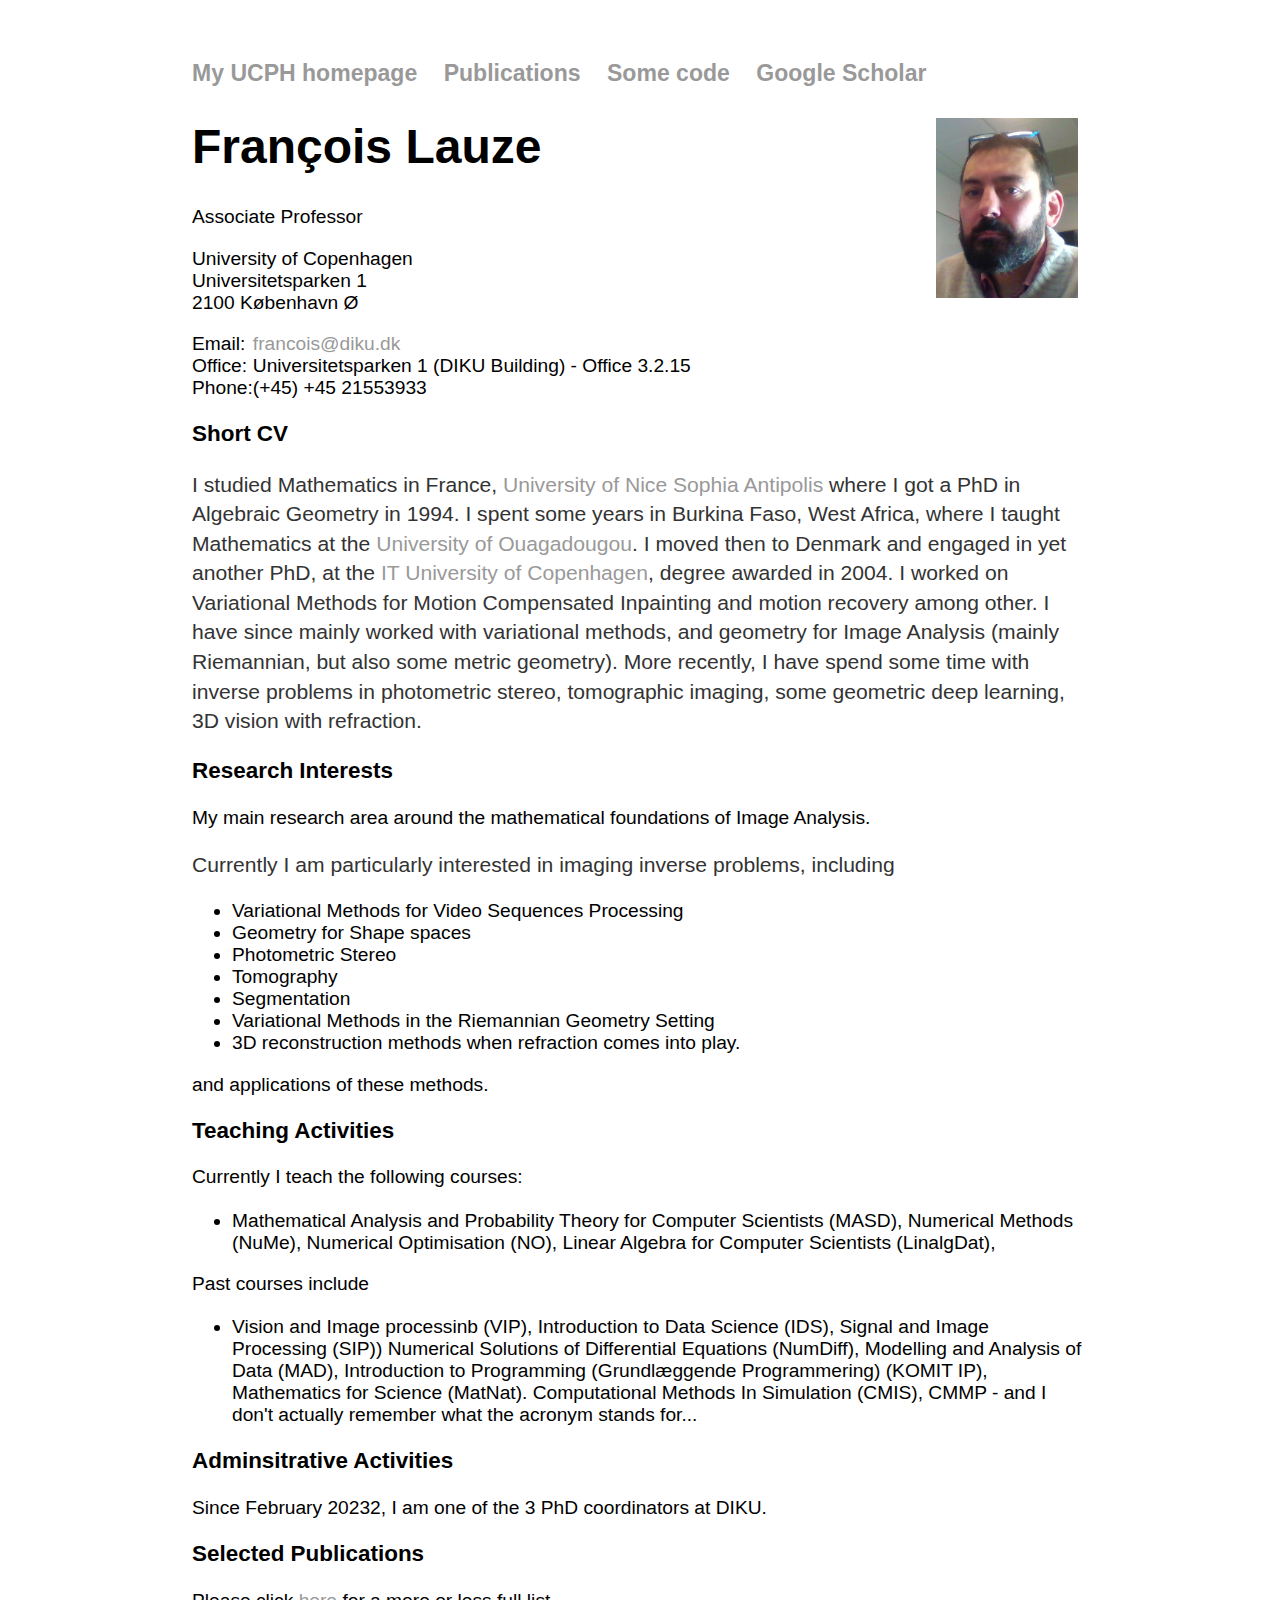
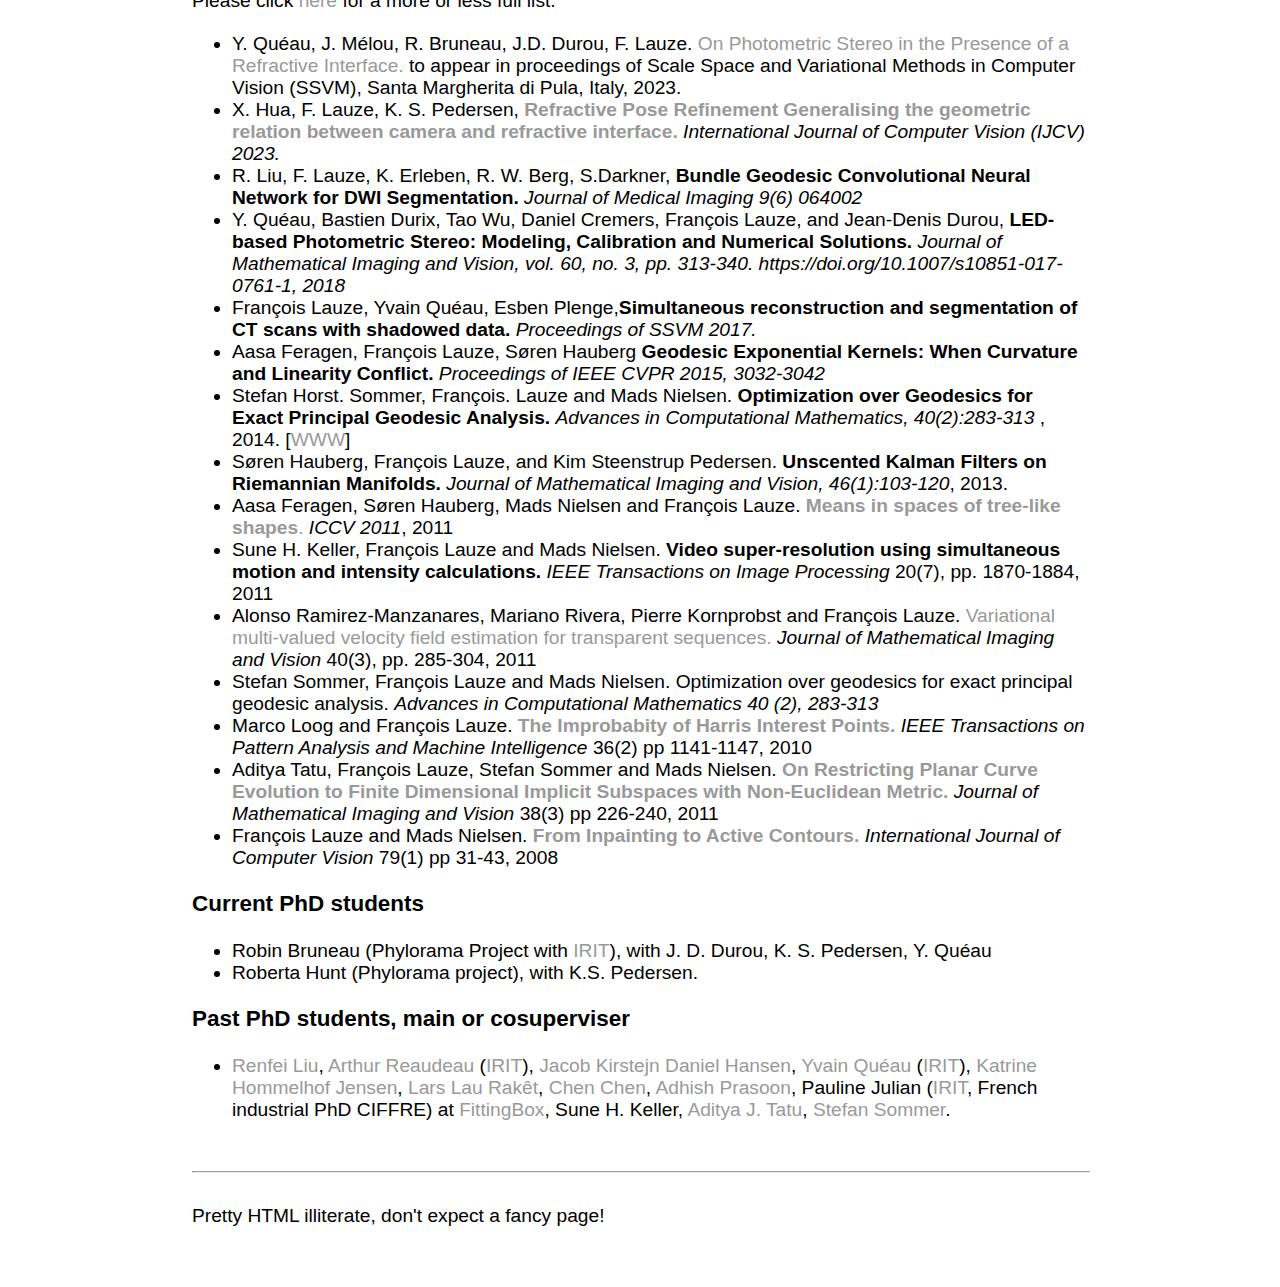
<file: index.html>
<!DOCTYPE html>
<!meta name="keywords" content="Fran&ccedil;ois Lauze,mathematical image analysis,homepage,variational methods,PDEs,partial differential equations,Riemannian geometry,metric geometry,numerical methods">
<html class="gr__loutchoa_github_io">
<head>
<title>Fran&ccedil;ois Lauze</title>
	<!-- link to main stylesheet -->
	<link rel="stylesheet" type="text/css" href="css/main.css">
</head>
<body data-gr-c-s-loaded="true">
<nav>
<ul>
<li>
<a href="https://di.ku.dk/english/staff/?pure=en/persons/200294">My UCPH homepage</a>
</li>
<li>
<a href="publications.html">Publications</a>
</li>
<li>
<a href="piecesofthings.html">Some code</a>
</li>
<li>
<a href=https://scholar.google.com/citations?user=V_QY5hQAAAAJ&hl=fr&hl=en">Google Scholar</a>
</li>
</ul>
</nav>
	
<p><img src="images/mezigue0116.png" style="height: 180px;
margin: 10px 10px 10px 10px;" align="right" alt="Image of Me"> </p>
<h1>Fran&ccedil;ois Lauze</h1>
Associate Professor


<dl>
  <table cellspacing="0" cellpadding="0" nosave="">
    <tbody>
      <tr><td>University of Copenhagen</td></tr>
      <tr><td>Universitetsparken 1</td></tr>
      <tr><td>2100 K&#248;benhavn &#216;</td></tr>
    </tbody>
  </table>
</dl>
<dl>
  <table cellspacing="0" cellpadding="0" nosave="">
    <tbody>
      <tr>
	<td>Email:</td>
	<td><a href="index.html#" onclick="this.href= 'mai' + 'lto:' + 'francois' + '&#64;' + 'diku.dk' ; return true;">francois<!-- @@@ -->&#64;<!-- @@@ -->diku<!-- nospam -->.<!-- nomorespam -->dk</a></td>
      </tr>
      <tr>
        <td>Office:</td> 
	<td>Universitetsparken 1 (DIKU Building) - Office 3.2.15</td>
      </tr>
      <!-- <tr>
        <td>Phone:</td>
	<td>(+45) +45 21553933</td>
      </tr>-->
        <td>Phone:</td>
	<td>(+45) +45 21553933</td>
      </tr>
	<tr>
    </tbody>
 </table>
</dl>
<h3>Short CV</h3>
<p>
I studied Mathematics in France, <a href="http://unice.fr">University of Nice Sophia Antipolis</a> where I got a PhD in Algebraic Geometry in 1994. I spent some years in Burkina Faso, West Africa, 
where I taught Mathematics at the <a href="http://www.univ-ouaga.bf">University of Ouagadougou</a>. I moved then to Denmark and engaged in yet another PhD, at the 
<a href="http://www.itu.dk">IT University of Copenhagen</a>,  degree awarded in 2004. I worked on Variational Methods for Motion Compensated Inpainting and motion recovery among other.  I have since mainly worked with variational methods, and geometry for Image Analysis (mainly Riemannian, but also some metric geometry). More recently, I have spend some time with inverse problems in photometric stereo, tomographic imaging, some geometric deep learning, 3D vision with refraction.
</p>

<h3>Research Interests</h3>
My main research area around the mathematical foundations of Image Analysis.<p>

Currently I am particularly interested in imaging inverse problems, including 
<ul class="imggrp">
<li>Variational Methods for Video Sequences Processing
<li>Geometry for Shape spaces
<li>Photometric Stereo
<li>Tomography
<li>Segmentation
<li>Variational Methods in the Riemannian Geometry Setting
<li>3D reconstruction methods when refraction comes into play.</li>
</ul>
and applications of these methods.


<h3>Teaching Activities</h3>
Currently I teach the following courses:<p>

<ul class="imggrp">

	<li> Mathematical Analysis and Probability Theory for Computer Scientists (MASD), Numerical Methods (NuMe), Numerical Optimisation (NO), Linear Algebra for Computer Scientists (LinalgDat), 
	</li>
</ul>
Past courses include<p>
<ul class="imggrp">

	<li> Vision and Image processinb (VIP), Introduction to Data Science (IDS), Signal and Image Processing (SIP)) Numerical Solutions of Differential Equations (NumDiff), Modelling and Analysis of Data (MAD), Introduction to Programming (Grundl&aelig;ggende Programmering) (KOMIT IP), Mathematics for Science (MatNat). Computational Methods In Simulation (CMIS), CMMP - and I don't actually remember what the acronym stands for...
	
</li>
</ul>

<h3>Adminsitrative Activities</h3>
Since February 20232, I am one of the 3 PhD coordinators at DIKU.


<h3>Selected Publications</h3>

Please click <a href="publications.html">here</a> for a more or less full list.<p>

<ul class="imggrp">
<li>Y. Qu&eacute;au, J. M&eacute;lou, R. Bruneau, J.D. Durou, F. Lauze</span></strong>. <a href="https://hal.science/hal-04038233">On Photometric Stereo in the Presence
of a Refractive Interface.</a></strong> to appear in proceedings of Scale Space and Variational Methods in Computer Vision (SSVM), Santa Margherita di Pula, Italy, 2023.
</li>
<li> X. Hua, F. Lauze,  K. S. Pedersen, <strong><a href="https://link.springer.com/epdf/10.1007/s11263-023-01763-4?sharing_token=u8febObiEnLzxYwYJS7n8ve4RwlQNchNByi7wbcMAY6WK2o0ihZikqOyJEOtAayB3OJPdcE80KkOpYR5reB2gRe6Z9i5sGTkrxiiG2vn2--04LP2C21iSLzz-N8U0IKWzI8zxaXcctiD0iwRHulQ8WlLGCXjonbVgCYIkVgcjhk=">Refractive Pose Refinement Generalising the geometric relation between camera and refractive interface.</a></strong> <em>International Journal of Computer Vision (IJCV) 2023.</em>

<li>
R. Liu, F. Lauze, K. Erleben, R. W. Berg, S.Darkner, <strong>Bundle Geodesic Convolutional Neural Network for DWI Segmentation.</strong> <em>Journal of Medical Imaging 9(6) 064002 </em>
</li>

<li>
Y. Qu&eacute;au, Bastien Durix, Tao Wu, Daniel Cremers, Fran&ccedil;ois Lauze, and Jean-Denis Durou, <strong>LED-based Photometric Stereo: Modeling, Calibration and Numerical Solutions.</strong> <em>Journal of Mathematical Imaging and Vision, vol. 60, no. 3, pp. 313-340. https://doi.org/10.1007/s10851-017-0761-1, 2018</em>
</li>

<li>Fran&ccedil;ois Lauze, Yvain Qu&eacute;au,  Esben Plenge,<strong>Simultaneous reconstruction and segmentation of CT scans with shadowed data.</strong>
<em> Proceedings of SSVM 2017.</em>
</li>


<li> Aasa Feragen, Fran&ccedil;ois Lauze, S&oslash;ren Hauberg
<strong>Geodesic Exponential Kernels: When Curvature and Linearity Conflict.</strong>
<em>Proceedings of IEEE CVPR 2015, 3032-3042</em>


<li>
<a name="sommer-lauze-etal:11"></a>Stefan Horst. Sommer, Fran&ccedil;ois. Lauze and Mads Nielsen.
<strong>Optimization over Geodesics for Exact Principal Geodesic Analysis.</strong>
<em> Advances in Computational Mathematics, 40(2):283-313 </em>, 2014.
[<a href="http://arxiv.org/abs/1008.1902">WWW</a>]


<li>
<a name="hauberg-lauze-etal:11"></a>S&oslash;ren Hauberg,
Fran&ccedil;ois Lauze,
 and Kim Steenstrup Pedersen.
<strong>Unscented Kalman Filters on Riemannian Manifolds.</strong>
<em>Journal of Mathematical Imaging and Vision, 46(1):103-120</em>,
2013.


<li> Aasa Feragen, S&oslash;ren Hauberg, Mads Nielsen and Fran&ccedil;ois  Lauze.
<a href="papers/iccv2011.pdf"><strong>Means in spaces of tree-like shapes</strong>. </a><em>ICCV 2011</em>, 2011

<li>Sune H. Keller, Fran&ccedil;ois Lauze and Mads Nielsen. 
<strong>Video super-resolution using simultaneous motion and intensity calculations.</strong>
 <em>IEEE Transactions on Image Processing </em> <vol>20</vol>(7), pp. 1870-1884, 2011


<li>
Alonso Ramirez-Manzanares, Mariano Rivera, Pierre Kornprobst and Fran&ccedil;ois Lauze.
<a href="">Variational multi-valued velocity field estimation for transparent sequences.</a>
<em>Journal of Mathematical Imaging and Vision </em><vol>40</vol>(3), pp.
285-304, 2011

<li>
Stefan Sommer, Fran&ccedil;ois Lauze and Mads Nielsen. 
Optimization over geodesics for exact principal geodesic analysis.
<em>Advances in Computational Mathematics 40 (2), 283-313</em>
</li>

<li>
Marco Loog and Fran&ccedil;ois Lauze. 
<a href="papers/loog-lauze-2010.pdf"><strong>The Improbabity of Harris Interest Points.</strong></a>
<em>IEEE Transactions on Pattern Analysis and Machine Intelligence </em><vol>36</vol>(2) pp 1141-1147, 2010


<li>
Aditya Tatu, Fran&ccedil;ois Lauze, Stefan Sommer and Mads Nielsen.
<a href="papers/tatu-lauze-etal-10.pdf"><strong>On Restricting Planar Curve Evolution to Finite Dimensional Implicit Subspaces with Non-Euclidean Metric.</strong></a>
<em>Journal of Mathematical Imaging and Vision </em><vol>38</vol>(3) pp 226-240, 2011


<li>
Fran&ccedil;ois Lauze  and Mads Nielsen.
<a href="papers/Lauze-Nielsen-08.pdf"><strong>From Inpainting to Active Contours.</strong></a>
<em>International Journal of Computer Vision </em><vol>79</vol>(1) pp 31-43, 2008
</li>
</ul>

<h3>Current PhD students</h3>
<ul class="imggrp">
<li> Robin Bruneau (Phylorama Project with <a href="https://www.irit.fr">IRIT</a>), with J. D. Durou, K. S. Pedersen, Y. Qu&eacute;au</li>
<li>Roberta Hunt (Phylorama project), with K.S. Pedersen.</li>
</ul>

<h3>Past PhD students, main or cosuperviser </h3>
<ul class="imggrp">
<li> 
<a href="https://di.ku.dk/english/staff/?pure=en/persons/644346">Renfei Liu</a>,
<a href="https://www.irit.fr/~Arthur.Renaudeau/">Arthur Reaudeau</a> (<a href="https://www.irit.fr">IRIT</a>),
<a href="https://di.ku.dk/begivenhedsmappe/begivenheder-2019/phd-defence-jacob-daniel-kirstejn-hansen"> 
	Jacob Kirstejn Daniel Hansen</a>,
	<a href="http://queau.perso.enseeiht.fr/">Yvain Qu&eacute;au</a>
(<a href="https://www.irit.fr">IRIT</a>), <a href="http://image.diku.dk/katrine">Katrine Hommelhof Jensen</a>, <a href="http://image.diku.dk/larslau">Lars Lau Rak&ecirc;t</a>, <a href="http://image.diku.dk/chen">Chen Chen</a>, <a href="http://image.diku.dk/adhish"> Adhish Prasoon</a>, Pauline Julian (<a href="https://www.irit.fr">IRIT</a>, French industrial PhD CIFFRE) at <a href="http://www.fittingbox.com">FittingBox</a>, Sune H. Keller</a>, <a href="http://image.diku.dk/aditya/">Aditya J. Tatu</a>, <a href="http://image.diku.dk/sommer">Stefan Sommer</a>.
</ul>
<br /><hr size="2" width="100%"><br />

Pretty HTML illiterate, don't expect a fancy page!
</body>
</html>
</file>
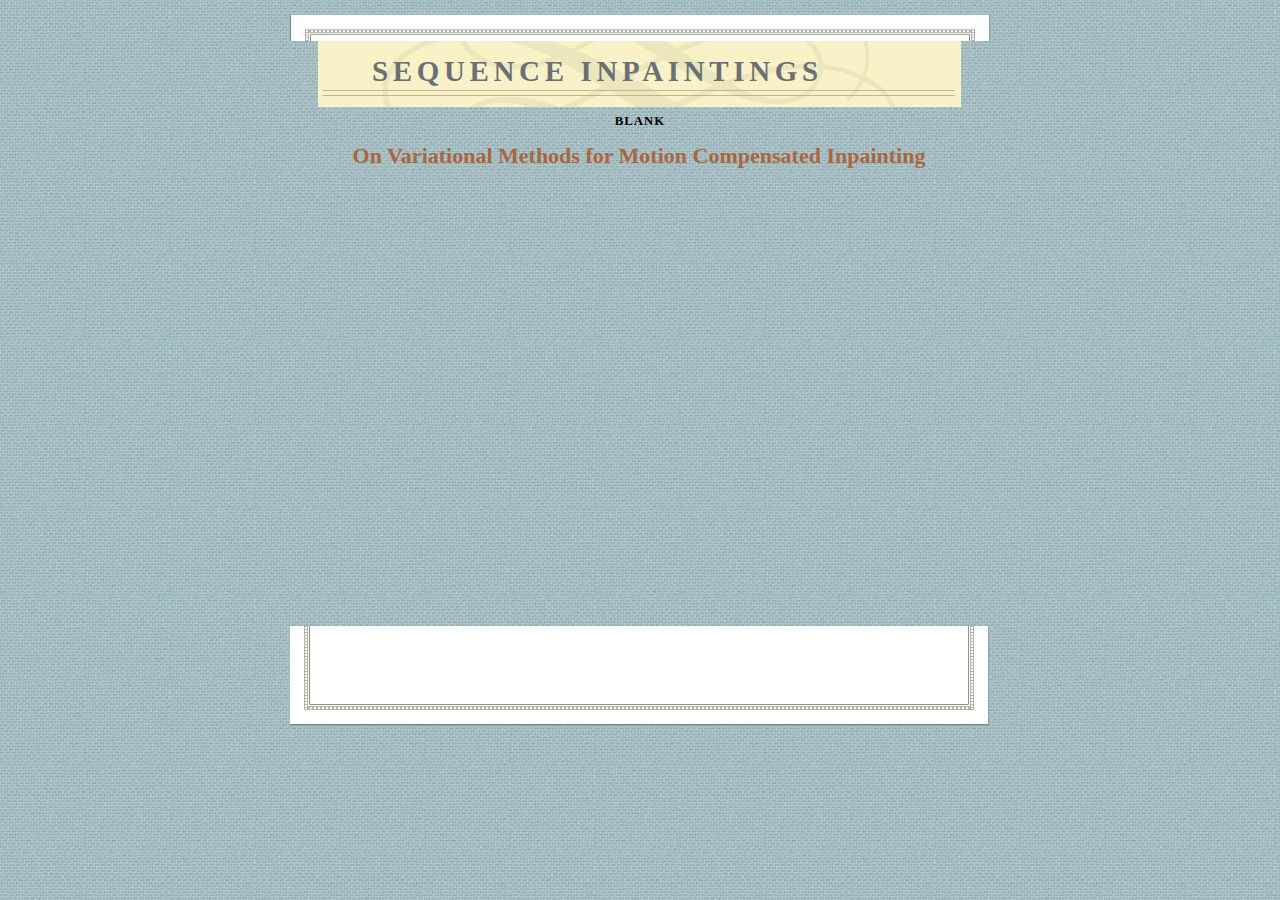
<file: seqinp/Site/index.html>
<?xml version="1.0" encoding="UTF-8"?><!DOCTYPE html PUBLIC "-//W3C//DTD XHTML 1.0 Transitional//EN" "http://www.w3.org/TR/xhtml1/DTD/xhtml1-transitional.dtd"><html xmlns="http://www.w3.org/1999/xhtml"><head><title></title><meta http-equiv="refresh" content="0;url= Blank.html" /></head><body></body></html>
</file>
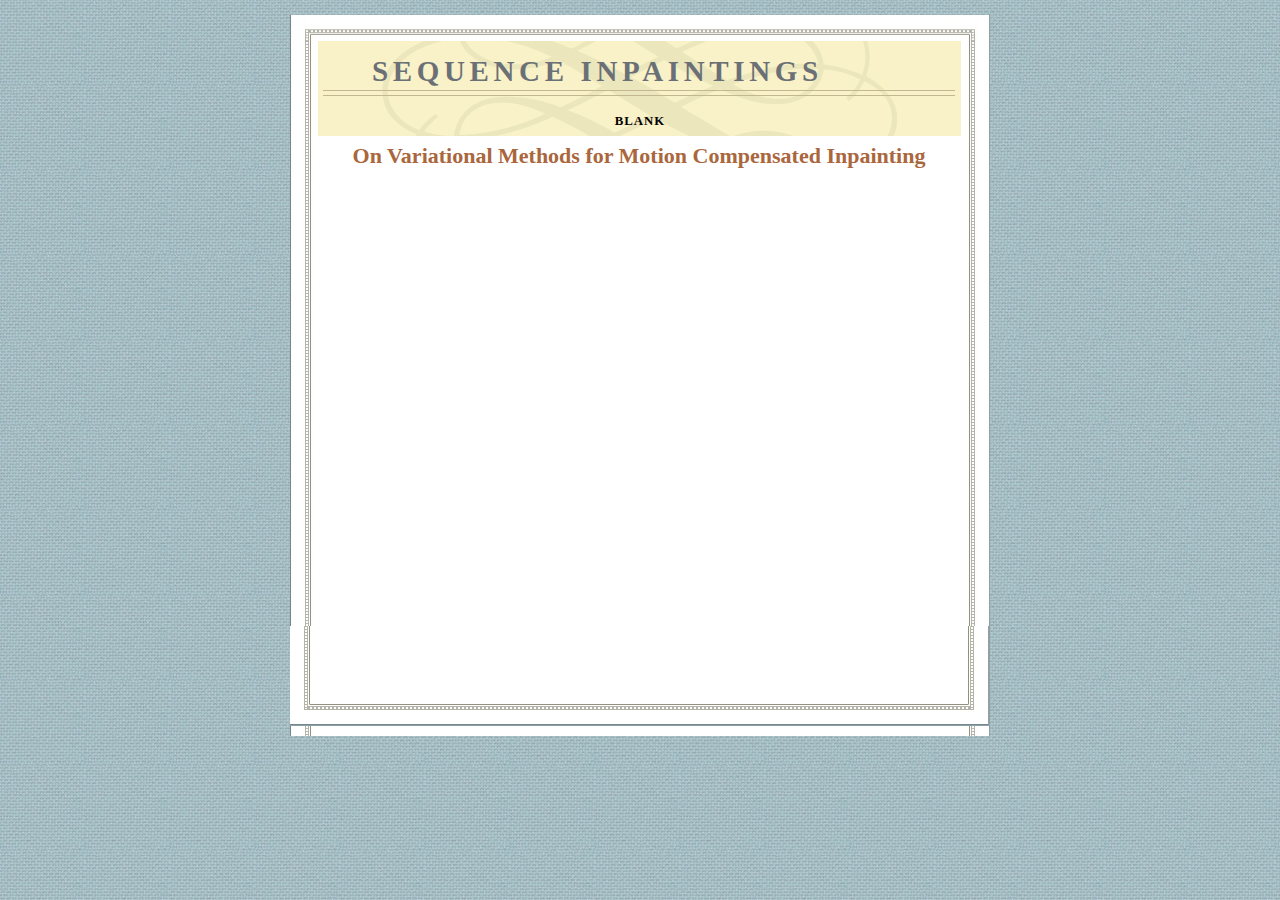
<file: seqinp/Site/Blank.html>
<?xml version="1.0" encoding="UTF-8"?>
<!DOCTYPE html PUBLIC "-//W3C//DTD XHTML 1.0 Transitional//EN" "http://www.w3.org/TR/xhtml1/DTD/xhtml1-transitional.dtd">


<html xmlns="http://www.w3.org/1999/xhtml" xml:lang="en">
  <head><meta http-equiv="Content-Type" content="text/html; charset=UTF-8" />
    
    <meta name="Generator" content="iWeb 2.0.4" />
    <meta name="iWeb-Build" content="local-build-20090112" />
    <meta name="viewport" content="width=700" />
    <title>SEQUENCE INPAINTINGS        
￼</title>
    <link rel="stylesheet" type="text/css" media="screen,print" href="Blank_files/Blank.css" />
    <!--[if IE]><link rel='stylesheet' type='text/css' media='screen,print' href='Blank_files/BlankIE.css'/><![endif]-->
    <script type="text/javascript" src="Scripts/iWebSite.js"></script>
    <script type="text/javascript" src="Scripts/Widgets/SharedResources/WidgetCommon.js"></script>
    <script type="text/javascript" src="Scripts/Widgets/Navbar/navbar.js"></script>
    <script type="text/javascript" src="Blank_files/Blank.js"></script>
  </head>
  <body style="background: #ffffff url(Blank_files/Cloth-3.jpg) repeat scroll top left; margin: 0pt; " onload="onPageLoad();" onunload="onPageUnload();">
    <div style="text-align: center; ">
      <div style="margin-bottom: 15px; margin-left: auto; margin-right: auto; margin-top: 15px; overflow: hidden; position: relative; word-wrap: break-word;  text-align: left; width: 700px; " id="body_content">
        <div style="background: transparent url(Blank_files/page_tile_white2.jpg) repeat scroll top left; width: 700px; ">
          <div style="height: 92px; margin-left: 0px; position: relative; width: 700px; z-index: 10; " id="header_layer">
            <div style="height: 0px; line-height: 0px; " class="bumper"> </div>
            <div style="height: 26px; width: 700px;  height: 26px; left: 0px; position: absolute; top: 0px; width: 700px; z-index: 1; " class="tinyText style_SkipStroke">
              <img src="Blank_files/header.jpg" alt="" style="border: none; height: 26px; width: 700px; " />
            </div>
            


            <div id="id1" style="height: 59px; left: 28px; position: absolute; top: 33px; width: 642px; z-index: 1; " class="style_SkipStroke_1">
              <div class="text-content style_External_642_59" style="padding: 0px; ">
                <div class="style">
                  <p style="padding-top: 0pt; " class="Header">SEQUENCE INPAINTINGS        <br /></p>
                  <div class="paragraph Header" style="padding-bottom: 0pt; "><div style="height: 6px; width: 632px;  height: 5px; position: relative; width: 632px; " class="tinyText inline-block"><div style="position: relative; width: 632px; "><img src="Blank_files/shapeimage_1.png" alt="" style="height: 6px; left: 0px; position: absolute; top: 0px; width: 632px; " /></div></div></div>
                </div>
                <div style="clear: both; height: 0px; line-height: 0px; " class="tinyText"> </div>
              </div>
            </div>
          </div>
          <div style="margin-left: 0px; position: relative; width: 700px; z-index: 0; " id="nav_layer">
            <div style="height: 0px; line-height: 0px; " class="bumper"> </div>
            <div style="height: 450px; width: 700px;  height: 450px; left: 0px; position: absolute; top: -450px; width: 700px; z-index: 1; " class="tinyText style_SkipStroke">
              <img src="Blank_files/flourish_yellow_top.png" alt="" style="border: none; height: 450px; width: 700px; " />
            </div>
            <div style="height: 1px; line-height: 1px; " class="tinyText"> </div>
            <div class="com-apple-iweb-widget-navbar flowDefining" id="widget0" style="margin-left: 0px; margin-top: -1px; position: relative; width: 700px; z-index: 1; ">
    
              <div id="widget0-navbar" class="navbar">

      
                <div id="widget0-bg" class="navbar-bg">

        
                  <ul id="widget0-navbar-list" class="navbar-list">
 <li></li> 
</ul>
                  
      
</div>
                
    
</div>
            </div>
            <script type="text/javascript"><!--//--><![CDATA[//><!--
new NavBar('widget0', 'Scripts/Widgets/Navbar', 'Scripts/Widgets/SharedResources', '.', {"current-page-GUID": "AABAE416-89D8-467C-A618-C1C18AFE2C6C", "path-to-root": "", "isCollectionPage": "NO", "navbar-css": ".navbar {\n\tfont-family: Palatino, serif;\n\tfont-size: .8em;\n\tcolor: #969696;\n\tmargin: 0px;\n\tline-height: 29px;\n\ttext-transform: uppercase;\n\tfont-weight: bold;\n\tbackground-image: url(Blank_files\/flourish_yellow_bttm.png);\n\tbackground-position: top left;\n\tletter-spacing: 1px;\n}\n\n.navbar-bg {\n\ttext-align: center;\n\tpadding: 0px 20px 0 20px;\n}\n\n.navbar-bg ul {\n\tlist-style: none;\n\tmargin: 0px;\n\tpadding: 0px;\n}\n\n\nli {\n\tlist-style-type: none;\n\tdisplay: inline;\n\tpadding: 0px 10px 0px 10px;\n}\n\n\nli a {\n\ttext-decoration: none;\n\tcolor: #969696;\n}\n\nli a:visited {\n\ttext-decoration: none;\n\tcolor: #969696;\n}\n\nli a:hover\r{\r\n \tcolor: #5A5A5A;\n\ttext-decoration: none;\r}\n\n\nli.current-page a\r{\r\t color: #000;\n\ttext-decoration: none;\r}\n"});
//--><!]]></script>
            <div style="clear: both; height: 0px; line-height: 0px; " class="spacer"> </div>
          </div>
          <div style="margin-left: 0px; position: relative; width: 700px; z-index: 5; " id="body_layer">
            <div style="height: 0px; line-height: 0px; " class="bumper"> </div>
            <div id="id2" style="height: 37px; left: 28px; position: absolute; top: 1px; width: 642px; z-index: 1; " class="style_SkipStroke_2">
              <div class="text-content Normal_External_642_37" style="padding: 0px; ">
                <div class="Normal">
                  <p style="padding-bottom: 0pt; padding-top: 0pt; " class="Title">On Variational Methods for Motion Compensated Inpainting</p>
                </div>
              </div>
            </div>
            <div style="height: 480px; line-height: 480px; " class="spacer"> </div>
          </div>
          <div style="height: 120px; margin-left: 0px; position: relative; width: 700px; z-index: 15; " id="footer_layer">
            <div style="height: 0px; line-height: 0px; " class="bumper"> </div>
            <div style="height: 100px; width: 700px;  height: 100px; left: -1px; position: absolute; top: 10px; width: 700px; z-index: 1; " class="tinyText style_SkipStroke">
              <img src="Blank_files/footer4.jpg" alt="" style="border: none; height: 100px; width: 700px; " />
            </div>
            


            <div id="id3" style="height: 13px; left: 24px; position: absolute; top: 13px; width: 650px; z-index: 1; " class="style_SkipStroke_3">
              <div class="text-content graphic_shape_layout_style_default_External_650_13" style="padding: 0px; ">
                <div class="graphic_shape_layout_style_default"></div>
              </div>
            </div>
          </div>
        </div>
      </div>
    </div>
  </body>
</html>
</file>
<file: css/main.css>
body {
    margin: 60px auto;
    width: 70%;
    font-size:1.2em;
    font-family:'Helvetica', 'Arial', 'Sans-Serif';
}
nav ul, footer ul {
    font-family:arial,sans-serif';
    font-size: 4em;
    padding: 0px;
    list-style: none;
    font-weight: bold;
}
nav ul li, footer ul li {
    display: inline;
    margin-right: 20px;
    font-size: 1.2em;
    font-family:'Helvetica', 'Arial', 'Sans-Serif';
}
a {
    text-decoration: none;
    color: #999;
   font-family:'Helvetica', 'Arial', 'Sans-Serif';
}
a:hover {
    text-decoration: underline;
}
h1 {
    font-size: 2.5em;
    font-family:'Helvetica', 'Arial', 'Sans-Serif';
}
p {
    font-size: 1.1em;
    line-height: 1.4em;
    color: #333;
}
li {
        font-size: 1em;
        font-family:'Helvetica', 'Arial', 'Sans-Serif';

footer {
    border-top: 1px solid #d5d5d5;
    font-size: 1.2em;
}
ul.b {
  list-style-type: square;
}


ul.posts { 
    margin: 20px auto 40px; 
    font-size: 1.5em;
}

ul.posts li {
    font-size: 1.2em;
    list-style: none;
}
div.publication { 
	/*background-color:"E0E0E0";*/
	font-size:1.2em;
	margin-bottom:1em;
	text-indent:-3em;
	margin-left:3em;
	display:block;
	font-family:arial,sans-serif;
}
</file>
<file: seqinp/Site/Blank_files/Blank.css>
.Header {
    color: #6a7076;
    font-family: 'Palatino-Bold', 'Palatino', serif;
    font-size: 29px;
    font-style: normal;
    font-variant: normal;
    font-weight: bold;
    letter-spacing:     0.16em;
    line-height: 38px;
    margin-bottom: 0px;
    margin-left: 0px;
    margin-right: 0px;
    margin-top: 0px;
    opacity: 1.00;
    padding-bottom: 0px;
    padding-top: 0px;
    text-align: center;
    text-decoration: none;
    text-indent: 0px;
    text-transform: uppercase;
}
.Normal {
    padding: 4px;
}
.Normal_External_642_59 {
    position: relative;
}
.Normal_External_642_37 {
    position: relative;
}
.Title {
    color: #aa663c;
    font-family: 'Palatino-Bold', 'Palatino', serif;
    font-size: 22px;
    font-style: normal;
    font-variant: normal;
    font-weight: bold;
    letter-spacing: 0;
    line-height: 29px;
    margin-bottom: 0px;
    margin-left: 0px;
    margin-right: 0px;
    margin-top: 0px;
    opacity: 1.00;
    padding-bottom: 0px;
    padding-top: 0px;
    text-align: center;
    text-decoration: none;
    text-indent: 0px;
    text-transform: none;
}
.style {
    padding: 4px;
}
.style_External_642_59 {
    position: relative;
}
.style_SkipStroke {
    background: transparent;
    opacity: 1.00;
}
.style_SkipStroke_1 {
    background: transparent;
    opacity: 1.00;
}
.style_SkipStroke_2 {
    background: transparent;
    opacity: 1.00;
}
.style_SkipStroke_3 {
    background: #ffffff;
    opacity: 1.00;
}
.graphic_generic_header_textbox_style_default_SkipStroke {
    background: transparent;
    opacity: 1.00;
}
.graphic_generic_title_textbox_style_default_SkipStroke {
    background: transparent;
    opacity: 1.00;
}
.graphic_image_style_default_SkipStroke {
    background: transparent;
    opacity: 1.00;
}
.graphic_shape_layout_style_default_External_650_13 {
    position: relative;
}
.graphic_shape_layout_style_default {
    padding: 4px;
}
.graphic_shape_style_default_SkipStroke {
    background: #ffffff;
    opacity: 1.00;
}
#widget0 a:visited {
    color: #6a7076;
    text-decoration: none;
}
.bumper {
    font-size: 1px;
    line-height: 1px;
}
#widget0 a:hover {
    color: #aa663c;
    text-decoration: underline;
}
.spacer {
    font-size: 1px;
    line-height: 1px;
}
.tinyText {
    font-size: 1px;
    line-height: 1px;
}
#widget0 a {
    color: #1d1900;
    text-decoration: none;
}
body { 
    -webkit-text-size-adjust: none;
}
div { 
    overflow: visible; 
}
img { 
    border: none; 
}
.InlineBlock { 
    display: inline; 
}
.InlineBlock { 
    display: inline-block; 
}
.inline-block {
    display: inline-block;
    vertical-align: baseline;
    margin-bottom:0.3em;
}
.vertical-align-middle-middlebox {
    display: table;
}
.vertical-align-middle-innerbox {
    display: table-cell;
    vertical-align: middle;
}
div.paragraph {
    position: relative;
}
li.full-width {
    width: 100;
}
</file>
<file: seqinp/Site/Blank_files/BlankIE.css>
.inline-block {
    display: inline;
    vertical-align: baseline;
    margin-bottom:-2em;
    margin-top:2em;
    position:relative;
    top:-2em;
}
.vertical-align-middle-middlebox {
    display: block;
    height: auto;
    position: absolute;
    top: 50%;
}
.vertical-align-middle-innerbox {
    display: block;
    position: relative;
    top: -50%;
}
li.full-width {
    width: auto;
}
li div div.inline-block a img {
    text-indent: 0;
}
img {
    -ms-interpolation-mode: bicubic;
}
</file>
